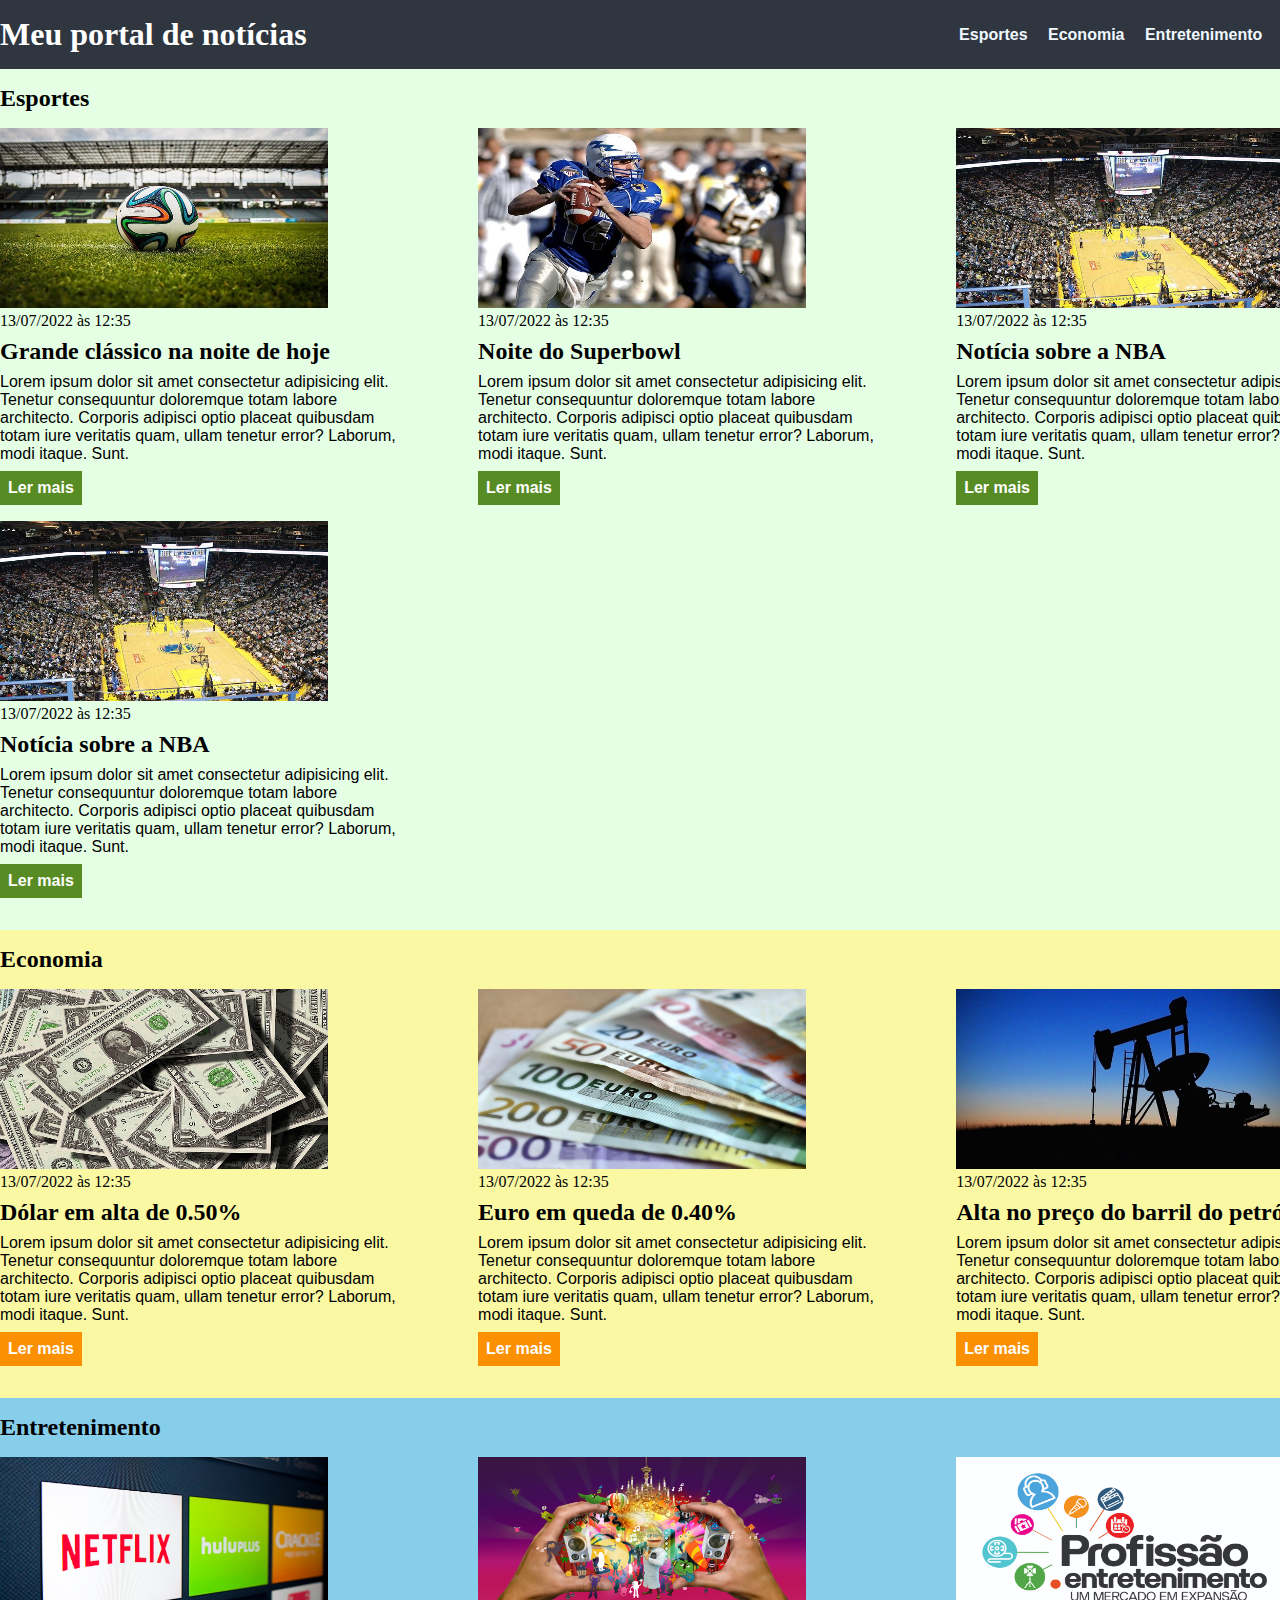
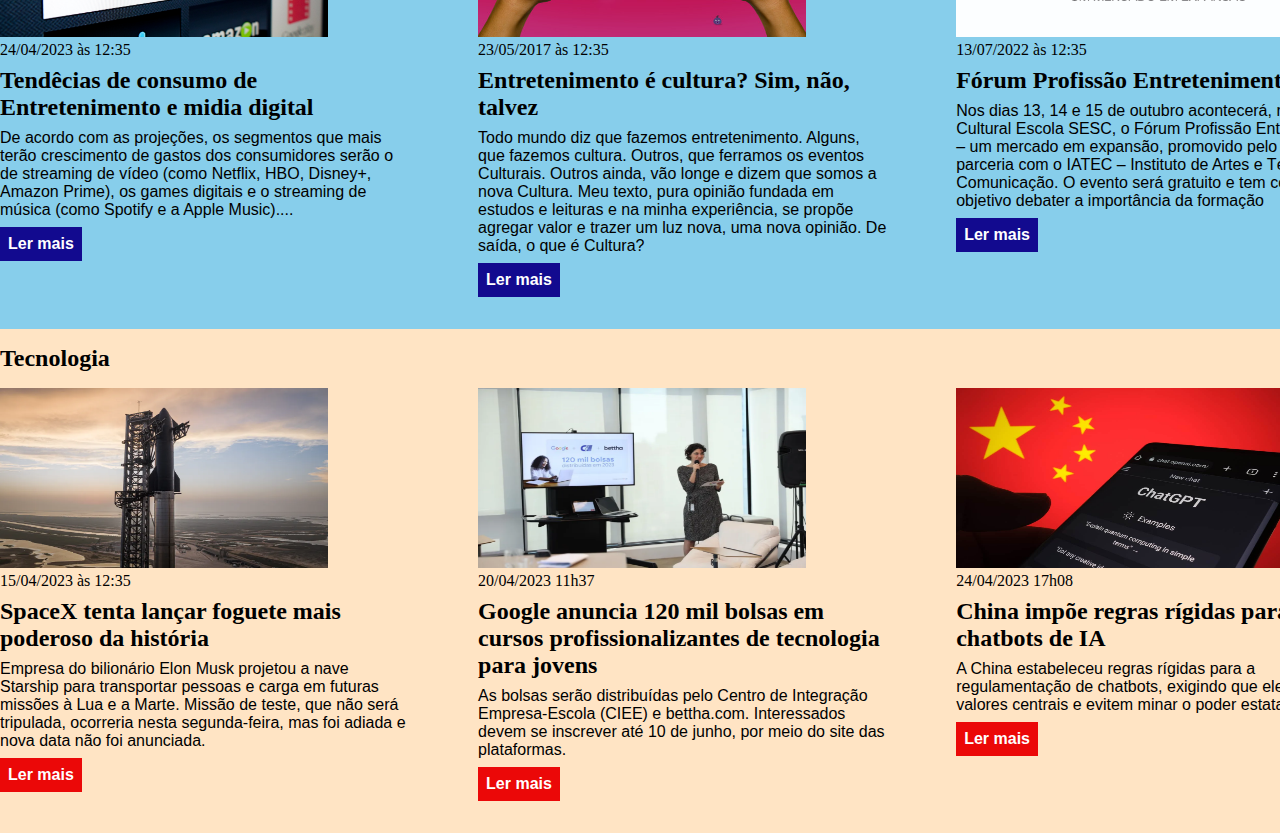
<file: exercicio_css/index.html>
<!DOCTYPE html>
<html lang="pt-BR">
<head>
    <meta charset="UTF-8">
    <meta http-equiv="X-UA-Compatible" content="IE=edge">
    <meta name="viewport" content="width=device-width, initial-scale=1.0">
    <title>Meu portal de notícias</title>
    <link rel="stylesheet" href="./main.css" />
</head>
<body>
    <header>
        <div class="container">
            <h1>Meu portal de notícias</h1>
            <nav>
            <ul>
                <li>
                    <a href="#sports" title="Ir para a seção de esportes">Esportes</a>
                </li>
                <li>
                    <a href="#economy" title="Ir para a seção de notícias">Economia</a>
                </li>
                <li>
                    <a href="#entertainment" title="Ir para a seção de Entretenimento">Entretenimento</a>
                </li>
                <li>
                    <a href="#technology" title="Ir para a seção de Tecnologia">Tecnologia</a>
                </li>
            </ul>
        </nav>
        </div>
    </header>

    <section id="sports">

    <div class="container">
        
            <h2>Esportes</h2>
            <div class="articles">
            <article>
                <img src="./imagens/futebol.jpg" alt="Bola de futebol no gramado" />
                <header>
                    <time class="creation-date">13/07/2022 às 12:35</time>
                </header>
                <h3>Grande clássico na noite de hoje</h3>
                <p>
                    Lorem ipsum dolor sit amet consectetur adipisicing elit. Tenetur consequuntur doloremque totam labore architecto. Corporis adipisci optio placeat quibusdam totam iure veritatis quam, ullam tenetur error? Laborum, modi itaque. Sunt.
                </p>
                <a href="#" title="Leia a notícia completa">Ler mais</a>
            </article>
            <article>
                <img src="./imagens/futebol-americano.jpg" alt="Jogador de futebol americano correndo com a bola na mão" />
                <header>
                    <time>13/07/2022 às 12:35</time>
                </header>
                <h3>Noite do Superbowl</h3>
                <p>
                    Lorem ipsum dolor sit amet consectetur adipisicing elit. Tenetur consequuntur doloremque totam labore architecto. Corporis adipisci optio placeat quibusdam totam iure veritatis quam, ullam tenetur error? Laborum, modi itaque. Sunt.
                </p>
                <a href="#" title="Leia a notícia completa">Ler mais</a>
            </article>
            <article>
                <img src="./imagens/basquete.jpg" title="Vista aérea de uma quadra de basquete" />
                <header>
                    <time>13/07/2022 às 12:35</time>
                </header>
                <h3>Notícia sobre a NBA</h3>
                <p>
                    Lorem ipsum dolor sit amet consectetur adipisicing elit. Tenetur consequuntur doloremque totam labore architecto. Corporis adipisci optio placeat quibusdam totam iure veritatis quam, ullam tenetur error? Laborum, modi itaque. Sunt.
                </p>
                <a href="#" title="Leia a notícia completa">Ler mais</a>
            </article>

            <article>
                <img src="./imagens/basquete.jpg" title="Vista aérea de uma quadra de basquete" />
                <header>
                    <time>13/07/2022 às 12:35</time>
                </header>
                <h3>Notícia sobre a NBA</h3>
                <p>
                    Lorem ipsum dolor sit amet consectetur adipisicing elit. Tenetur consequuntur doloremque totam labore architecto. Corporis adipisci optio placeat quibusdam totam iure veritatis quam, ullam tenetur error? Laborum, modi itaque. Sunt.
                </p>
                <a href="#" title="Leia a notícia completa">Ler mais</a>
            </article>
            
        </div>
        </div> 
        </section>
    
    
        <section id="economy">
        
        
        <div class="container">
            
                <h2>Economia</h2>
                <div class="articles">
                    <article>
                        <img src="./imagens/dolares.jpg" alt="Muitos dólares" />
                        <header>
                            <time>13/07/2022 às 12:35</time>
                        </header>
                        <h3>Dólar em alta de 0.50%</h3>
                        <p>
                            Lorem ipsum dolor sit amet consectetur adipisicing elit. Tenetur consequuntur doloremque totam labore architecto. Corporis adipisci optio placeat quibusdam totam iure veritatis quam, ullam tenetur error? Laborum, modi itaque. Sunt.
                        </p>
                        <a href="#" title="Leia a notícia completa">Ler mais</a>
                    </article>
                    <article>
                        <img src="./imagens/euro.jpg" alt="Várias notas de euro" />
                        <header>
                            <time>13/07/2022 às 12:35</time>
                        </header>
                        <h3>Euro em queda de 0.40%</h3>
                        <p>
                            Lorem ipsum dolor sit amet consectetur adipisicing elit. Tenetur consequuntur doloremque totam labore architecto. Corporis adipisci optio placeat quibusdam totam iure veritatis quam, ullam tenetur error? Laborum, modi itaque. Sunt.
                        </p>
                        <a href="#" title="Leia a notícia completa">Ler mais</a>
                    </article>
                    <article>
                        <img src="./imagens/petroleo.jpg" alt="Extração de petróleo" />
                        <header>
                            <time>13/07/2022 às 12:35</time>
                        </header>
                        <h3>Alta no preço do barril do petróleo</h3>
                        <p>
                            Lorem ipsum dolor sit amet consectetur adipisicing elit. Tenetur consequuntur doloremque totam labore architecto. Corporis adipisci optio placeat quibusdam totam iure veritatis quam, ullam tenetur error? Laborum, modi itaque. Sunt.
                        </p>
                        <a href="#" title="Leia a notícia completa">Ler mais</a>
                    </article>
                </div>
            </div>
            </section>

            <section id="entertainment">

                <div class="container">
                    
                        <h2>Entretenimento</h2>
                        <div class="articles">
                        <article>
                            <img src="./imagens/NetF.jpg" alt=" Canais de streamer "/>
                            <header>
                                <time class="creation-date">24/04/2023 às 12:35</time>
                            </header>
                            <h3>Tendêcias de consumo de Entretenimento e midia digital</h3>
                            
                            <p>
                                De acordo com as projeções, os segmentos que mais terão crescimento de gastos dos consumidores serão o de streaming de vídeo (como Netflix, HBO, Disney+, Amazon Prime), os games digitais e o streaming de música (como Spotify e a Apple Music)....

                            </p>
                            <a href="https://www.poder360.com.br/economia/mercado-de-entretenimento-e-midia-deve-crescer-247-ao-ano-no-brasil-diz-pwc/" target="_blank" title="Leia a notícia completa">Ler mais</a>
                        </article>
                        <article>
                            <img src="./imagens/entremundo.jpg" alt="Duas mãos com figuras" />
                            <header>
                                <time>23/05/2017 às 12:35</time>
                            </header>
                            <h3>Entretenimento é cultura? Sim, não, talvez</h3>
                            <p>
                                Todo mundo diz que fazemos entretenimento. Alguns, que fazemos cultura. Outros, que ferramos os eventos Culturais. Outros ainda, vão longe e dizem que somos a nova Cultura.
                                Meu texto, pura opinião fundada em estudos e leituras e na minha experiência, se propõe agregar valor e trazer um luz nova, uma nova opinião.
                            De saída, o que é Cultura?

                            </p>
                            <a href="https://www.promoview.com.br/categoria/geral/entretenimento-e-cultura-sim-nao-talvez.html" title="Leia a notícia completa">Ler mais</a>
                        </article>
                        <article>
                            <img src="./imagens/profentre.jpg" alt="texto profissão entretenimento" />
                            <header>
                                <time>13/07/2022 às 12:35</time>
                            </header>
                            <h3>Fórum Profissão Entretenimento</h3>
                            <p>
                                Nos dias 13, 14 e 15 de outubro acontecerá, no Espaço Cultural Escola SESC, o Fórum Profissão Entretenimento – um mercado em expansão, promovido pelo Espaço em parceria com o IATEC – Instituto de Artes e Técnicas em Comunicação. O evento será gratuito e tem como objetivo debater a importância da formação
                            </p>
                            <a href="https://teatroescolasesc.wordpress.com/2015/09/14/forum-profissao-entretenimento/" title="Leia a notícia completa">Ler mais</a>
                        </article>
            
                        
                        
                    </div>
                    </div> 
                    </section>

                    <section id="technology">

                        <div class="container">
                            
                                <h2>Tecnologia</h2>
                                <div class="articles">
                                <article>
                                    <img src="./imagens/foguete.jpg" alt=" Starship, nave espacial da SpaceX"/>
                                    <header>
                                        <time class="creation-date">15/04/2023 às 12:35</time>
                                    </header>
                                    <h3>SpaceX tenta lançar foguete mais poderoso da história</h3>
                                    
                                    <p>
                                        Empresa do bilionário Elon Musk projetou a nave Starship para transportar pessoas e carga em futuras missões à Lua e a Marte. Missão de teste, que não será tripulada, ocorreria nesta segunda-feira, mas foi adiada e nova data não foi anunciada.
        
                                    </p>
                                    <a href="https://g1.globo.com/inovacao/noticia/2023/04/17/spacex-tenta-lancar-foguete-mais-poderoso-da-historia-nesta-segunda.ghtml" target="_blank" title="Leia a notícia completa">Ler mais</a>
                                </article>
                                <article>
                                    <img src="./imagens/diretora-de-marketing.jpg" alt="Diretora de diretora de marketing" />
                                    <header>
                                        <time>20/04/2023 11h37</time>
                                    </header>
                                    <h3>Google anuncia 120 mil bolsas em cursos profissionalizantes de tecnologia para jovens</h3>
                                    <p>
                                        
                                        As bolsas serão distribuídas pelo Centro de Integração Empresa-Escola (CIEE) e bettha.com. Interessados devem se inscrever até 10 de junho, por meio do site das plataformas.
        
                                    </p>
                                    <a href="https://g1.globo.com/trabalho-e-carreira/noticia/2023/04/20/google-anuncia-120-mil-bolsas-em-cursos-profissionalizantes-de-tecnologia-para-jovens.ghtml" title="Leia a notícia completa">Ler mais</a>
                                </article>
                                <article>
                                    <img src="./imagens/chatgpt.jpg" alt="Um smartfhone" />
                                    <header>
                                        <time>24/04/2023 17h08</time>
                                    </header>
                                    <h3>China impõe regras rígidas para chatbots de IA</h3>
                                    <p>
                                        A China estabeleceu regras rígidas para a regulamentação de chatbots, exigindo que eles sigam valores centrais e evitem minar o poder estatal
                                    </p>
                                    <a href="https://olhardigital.com.br/2023/04/24/pro/china-impoe-regras-rigidas-para-chatbots-de-ia/" title="Leia a notícia completa">Ler mais</a>
                                </article>
                    
                                
                                
                            </div>
                            </div> 
                            </section>

        
</body>
</html>
</file>
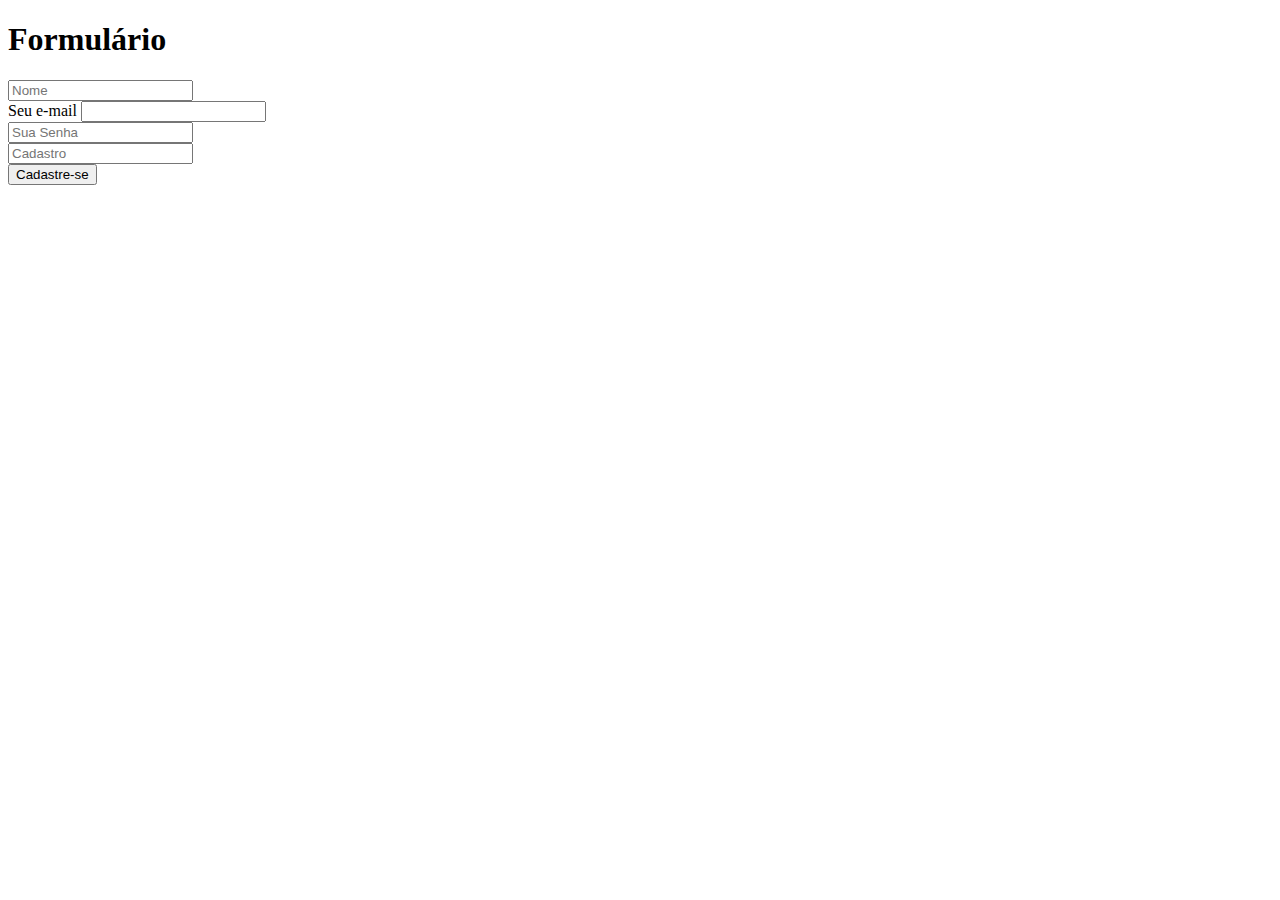
<file: Exercicio_html.html>
<!DOCTYPE html>
<html lang="pt-br">
<head>
    <meta charset="UTF-8">
    <meta http-equiv="X-UA-Compatible" content="IE=edge">
    <meta name="viewport" content="width=device-width, initial-scale=1.0">
    <title>Formulários</title>
</head>
<body>
    <h1>Formulário</h1>
    <form>
        
        <input type="text" placeholder="Nome" />
        <br>
        <label for="email">Seu e-mail</label>
        <input id="email" type="email" />
        <br>
        <input type="Senha" placeholder="Sua Senha" />   <br>
        <input type="Cadastro" placeholder="Cadastro" />  <br>
        <button type="submit">
            Cadastre-se
        </button>
        

    </form>
</body>
</html>
</file>
<file: exercicio_css/main.css>
* {
    box-sizing: border-box;
    margin: 0;
    padding: 0;
}

body > header{
    background-color: #2f3640;
    padding: 16px 0;
    color: #fff;
}

header .container {
    display: flex;
    align-items: center;
    justify-content: space-between;
}

header li{
    display: inline;
    font-family: Arial, Helvetica, sans-serif;
    font-weight: bold;
    margin-left: 16px;
}

header li a{
    color: aliceblue;
    text-decoration: none;
}

.container{
    width: 1366px;
    margin: 0 auto;
}

.articles {
    display: flex;
    flex-wrap: wrap;
    justify-content: space-between;
}

.articles article img {
    /* height ; */
    width: 80%;
}

.articles article img{
    height: 180px;
}

.articles article {
    width: 30%;
}

section {
    padding: 16px 0;
}

section h2, .articles article {
    margin-bottom: 16px;
}

.articles article h3 {
    margin-top: 8px;
    margin-bottom: 8px;
} 
.articles article a {
    background-color: blue;
    color: #fff;
    padding: 8px;
    display: inline-block;
    text-decoration: none;
    font-weight: bold;
    margin-top: 8px;
}

.articles article a:hover {
    text-decoration: underline;
}

.articles article p,
.articles article a {
    font-family: Arial, Helvetica, sans-serif;
}

.articles article h3 {
    font-size: 24px;
}

section h3 {
    font-size: 32px;
}

#sports {
    background-color: rgb(0,255, 0,0.1);
}

#sports .articles article a {
    background-color: rgb(87, 139, 35);
}

#economy {
    background-color: rgb(250, 248, 162);
}

#economy .articles article a {
    background-color: rgb(252, 144, 3);
}

#entertainment {
    background-color: #87ceeb;
}

#entertainment .articles article a {
    background-color: #120a8f;
}

#technology {
    background-color: #ffe4c4;
}

#technology .articles article a {
    background-color: #eb0808;
}
</file>
